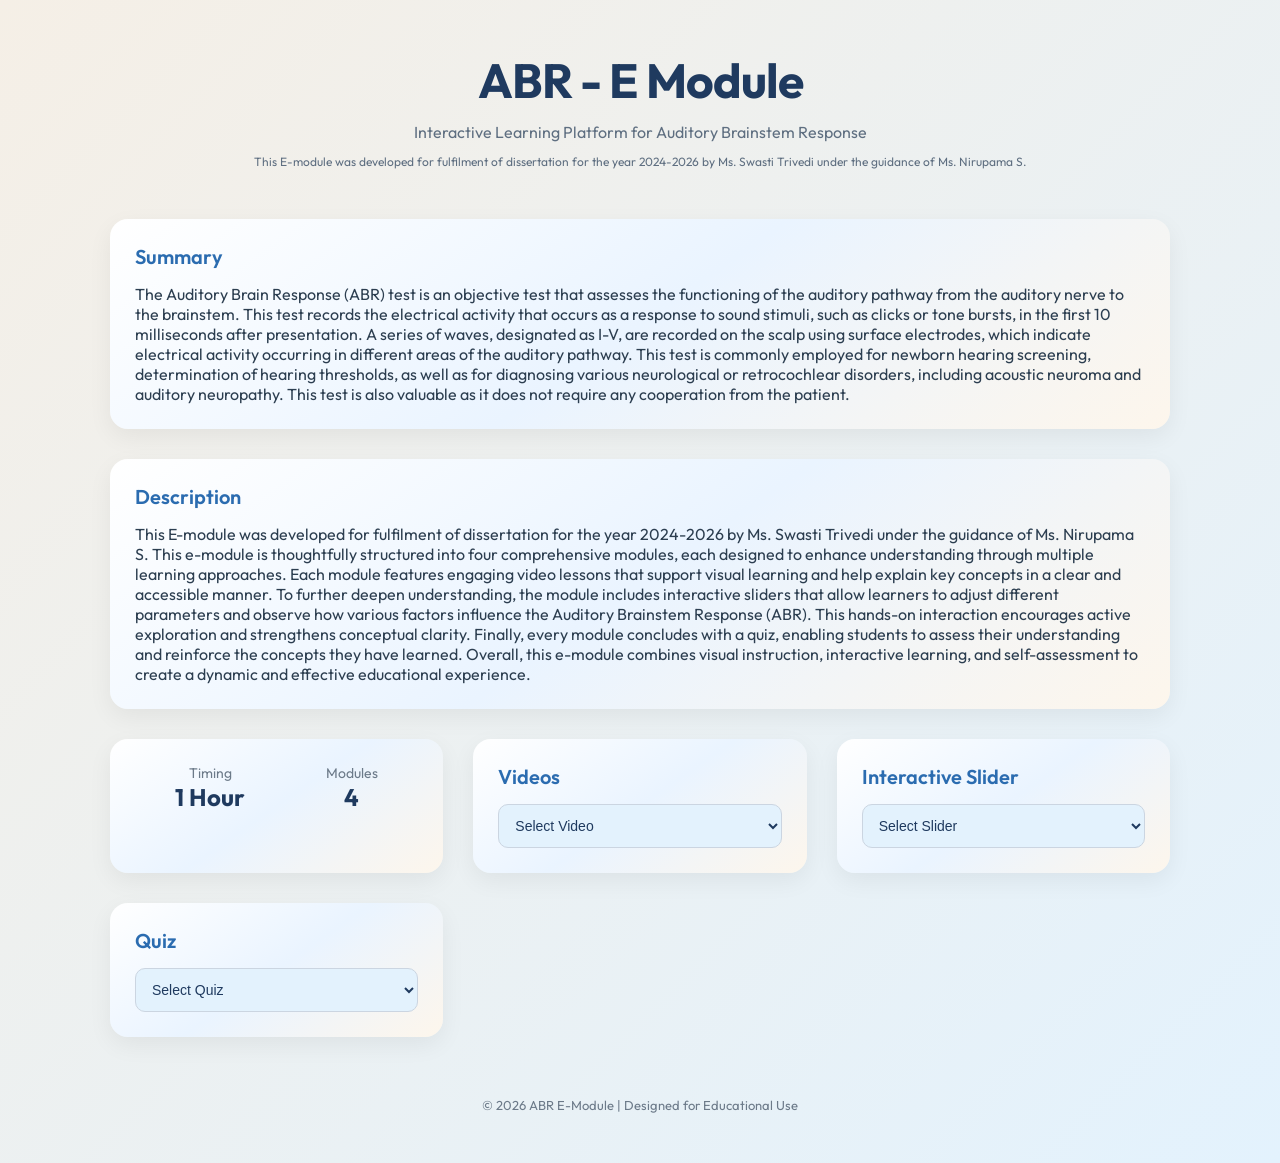
<file: index.html>
<!doctype html>
<html lang="en">
  <head>
    <meta charset="UTF-8" />
    <title>ABR - E Module</title>
    <meta name="viewport" content="width=device-width, initial-scale=1.0" />
    <link rel="stylesheet" href="./index.css" />
  </head>
  <body>
    <div class="wrapper">
      <header class="hero">
        <h1>ABR - E Module</h1>
        <p class="subtitle">
          Interactive Learning Platform for Auditory Brainstem Response
        </p>
        <p class="acknoledgment" style="font-size:12px;">
          This E-module was developed for fulfilment of dissertation for the year  2024-2026 by Ms. Swasti Trivedi under the guidance of Ms. Nirupama S.
        </p>
      </header>
      <section class="content-grid">
        <div class="card full-width">
          <h2>Summary</h2>
          <p>
            The Auditory Brain Response (ABR) test is an objective test that
            assesses the functioning of the auditory pathway from the auditory
            nerve to the brainstem. This test records the electrical activity
            that occurs as a response to sound stimuli, such as clicks or tone
            bursts, in the first 10 milliseconds after presentation. A series of
            waves, designated as I-V, are recorded on the scalp using surface
            electrodes, which indicate electrical activity occurring in
            different areas of the auditory pathway. This test is commonly
            employed for newborn hearing screening, determination of hearing
            thresholds, as well as for diagnosing various neurological or
            retrocochlear disorders, including acoustic neuroma and auditory
            neuropathy. This test is also valuable as it does not require any
            cooperation from the patient.
          </p>
        </div>

        <div class="card full-width">
          <h2>Description</h2>
          <p>
            This E-module was developed for fulfilment of dissertation for the 
            year  2024-2026 by Ms. Swasti Trivedi under the guidance of Ms. Nirupama S.
            This e-module is thoughtfully structured into four comprehensive
            modules, each designed to enhance understanding through multiple
            learning approaches. Each module features engaging video lessons
            that support visual learning and help explain key concepts in a
            clear and accessible manner. To further deepen understanding, the
            module includes interactive sliders that allow learners to adjust
            different parameters and observe how various factors influence the
            Auditory Brainstem Response (ABR). This hands-on interaction
            encourages active exploration and strengthens conceptual clarity.
            Finally, every module concludes with a quiz, enabling students to
            assess their understanding and reinforce the concepts they have
            learned. Overall, this e-module combines visual instruction,
            interactive learning, and self-assessment to create a dynamic and
            effective educational experience. 
          </p>
        </div>

        <div class="card info-box">
          <div class="info-item">
            <span class="info-title">Timing</span>
            <span class="info-value">1 Hour</span>
          </div>
          <div class="info-item">
            <span class="info-title">Modules</span>
            <span class="info-value">4</span>
          </div>
        </div>

        <div class="card">
          <h2>Videos</h2>
          <select onchange="navigate(this)">
            <option value="" disabled selected>Select Video</option>
            <option value="https://youtu.be/kC1UdujypwA">Video 1</option>
            <option value="https://youtu.be/OAjWIKb3iAA">Video 2</option>
            <option value="https://youtu.be/CA9eUznRiw0">Video 3</option>
            <option value="https://youtu.be/gljOh7OkrJ0">Video 4</option>
          </select>
        </div>

        <div class="card half-width">
          <h2>Interactive Slider</h2>
          <select onchange="navigate(this)">
            <option value="" disabled selected>Select Slider</option>
            <option value="Intensity.html">
              Slider 1 - Effect of Intensity
            </option>
            <option value="Rate.html">Slider 2 - Effect of Rate</option>
            <option value="Artifact library.html">
              Slider 3 - Artifact Library
            </option>
          </select>
        </div>

        <div class="card half-width">
          <h2>Quiz</h2>
          <select onchange="navigate(this)">
            <option value="" disabled selected>Select Quiz</option>
            <option value="Quiz-1.html">Quiz 1</option>
            <option value="Quiz-2.html">Quiz 2</option>
            <option value="Quiz-3.html">Quiz 3</option>
            <option value="Quiz-4.html">Quiz 4</option>
          </select>
        </div>
      </section>

      <footer>© 2026 ABR E-Module | Designed for Educational Use</footer>
    </div>

    <script>
      function navigate(selectElement) {
        const value = selectElement.value;
        if (value !== "") {
          window.location.href = value;
          selectElement.selectedIndex = 0; // reset to placeholder
        }
      }
    </script>
  </body>
</html>
</file>
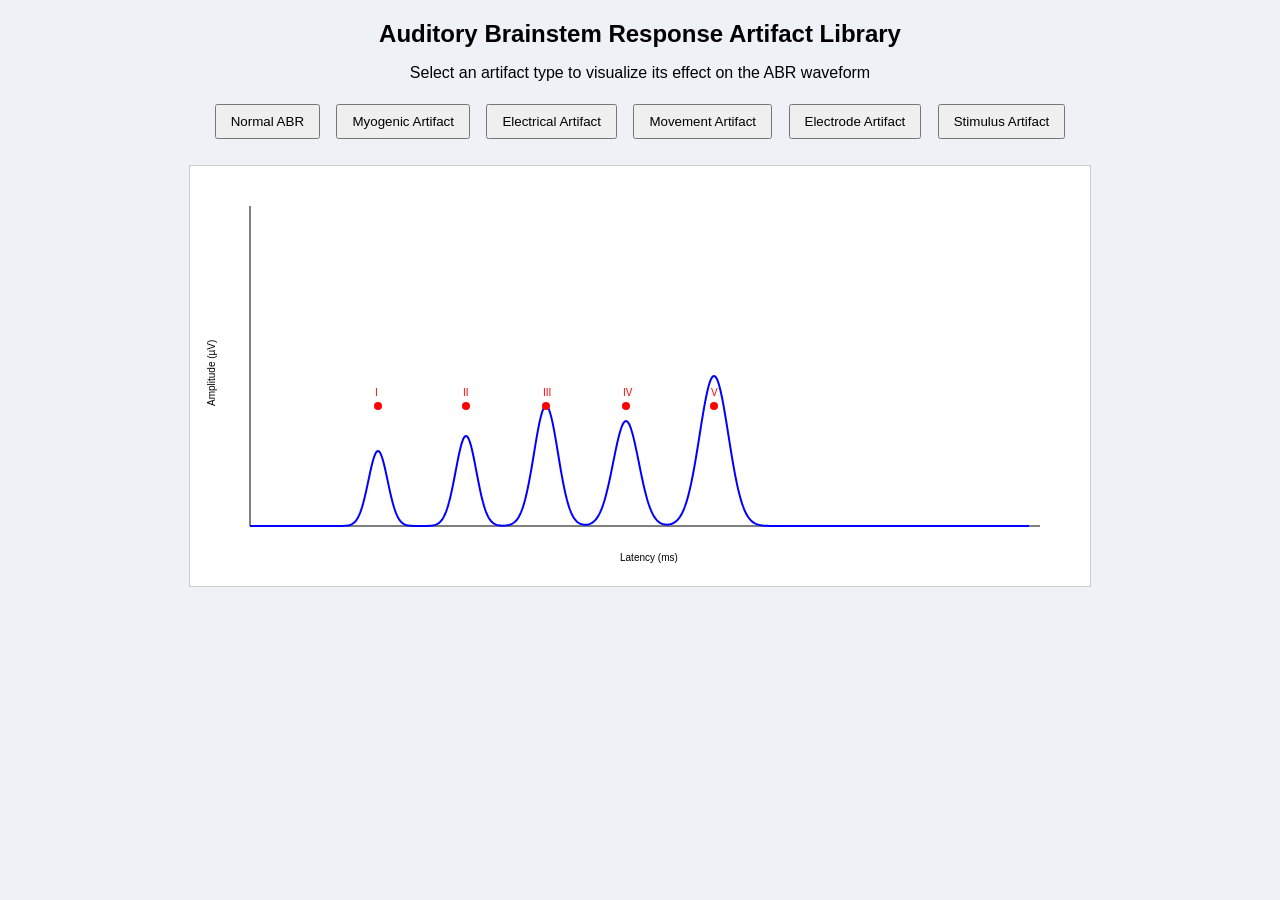
<file: Artifact library.html>
<!DOCTYPE html>
<html>
<head>
<meta charset="UTF-8">
<title>ABR Artifact Library</title>

<style>
body{
font-family:Arial;
text-align:center;
background:#eef2f7;
}

canvas{
background:white;
border:1px solid #ccc;
margin-top:20px;
}

button{
margin:6px;
padding:8px 14px;
cursor:pointer;
}

h2{
margin-bottom:5px;
}
</style>
</head>

<body>

<h2>Auditory Brainstem Response Artifact Library</h2>
<p>Select an artifact type to visualize its effect on the ABR waveform</p>

<div>
<button onclick="draw('normal')">Normal ABR</button>
<button onclick="draw('myogenic')">Myogenic Artifact</button>
<button onclick="draw('electrical')">Electrical Artifact</button>
<button onclick="draw('movement')">Movement Artifact</button>
<button onclick="draw('electrode')">Electrode Artifact</button>
<button onclick="draw('stimulus')">Stimulus Artifact</button>
</div>

<canvas id="c" width="900" height="420"></canvas>

<script>

const canvas = document.getElementById("c");
const ctx = canvas.getContext("2d");

function axes(){

ctx.clearRect(0,0,canvas.width,canvas.height);

ctx.beginPath();
ctx.moveTo(60,360);
ctx.lineTo(850,360);
ctx.stroke();

ctx.beginPath();
ctx.moveTo(60,360);
ctx.lineTo(60,40);
ctx.stroke();

ctx.fillText("Latency (ms)",430,395);

ctx.save();
ctx.rotate(-Math.PI/2);
ctx.fillText("Amplitude (µV)",-240,25);
ctx.restore();

}

function gaussian(x,mu,a,w){
return a*Math.exp(-((x-mu)**2)/(2*w*w));
}

function baseABR(x){

let t=x/80;

return (
gaussian(t,1.6,0.5,0.12)+
gaussian(t,2.7,0.6,0.13)+
gaussian(t,3.7,0.8,0.15)+
gaussian(t,4.7,0.7,0.16)+
gaussian(t,5.8,1.0,0.18)
)

}

function draw(type){

axes();

ctx.beginPath();
ctx.lineWidth=2;

for(let x=0;x<780;x++){

let y = baseABR(x);

if(type==="myogenic"){
y += (Math.random()-0.5)*0.9;
}

if(type==="electrical"){
y += Math.sin(x/3)*0.5;
}

if(type==="movement"){
if(x>300 && x<420) y += (Math.random())*2;
}

if(type==="electrode"){
y += (Math.random()-0.5)*0.25;
}

if(type==="stimulus"){
if(x<30) y += 2;
}

let px = 60 + x;
let py = 360 - y*150;

if(x===0) ctx.moveTo(px,py);
else ctx.lineTo(px,py);

}

ctx.strokeStyle="blue";
ctx.stroke();

markPeaks();

}

function markPeaks(){

const peaks = [
{lat:1.6,label:"I"},
{lat:2.7,label:"II"},
{lat:3.7,label:"III"},
{lat:4.7,label:"IV"},
{lat:5.8,label:"V"}
];

peaks.forEach(p=>{

let x = 60 + p.lat*80;
let y = 360 - 0.8*150;

ctx.fillStyle="red";
ctx.beginPath();
ctx.arc(x,y,4,0,Math.PI*2);
ctx.fill();

ctx.fillText(p.label,x-3,y-10);

});

}

draw("normal");

</script>
</body>
</html>
</file>
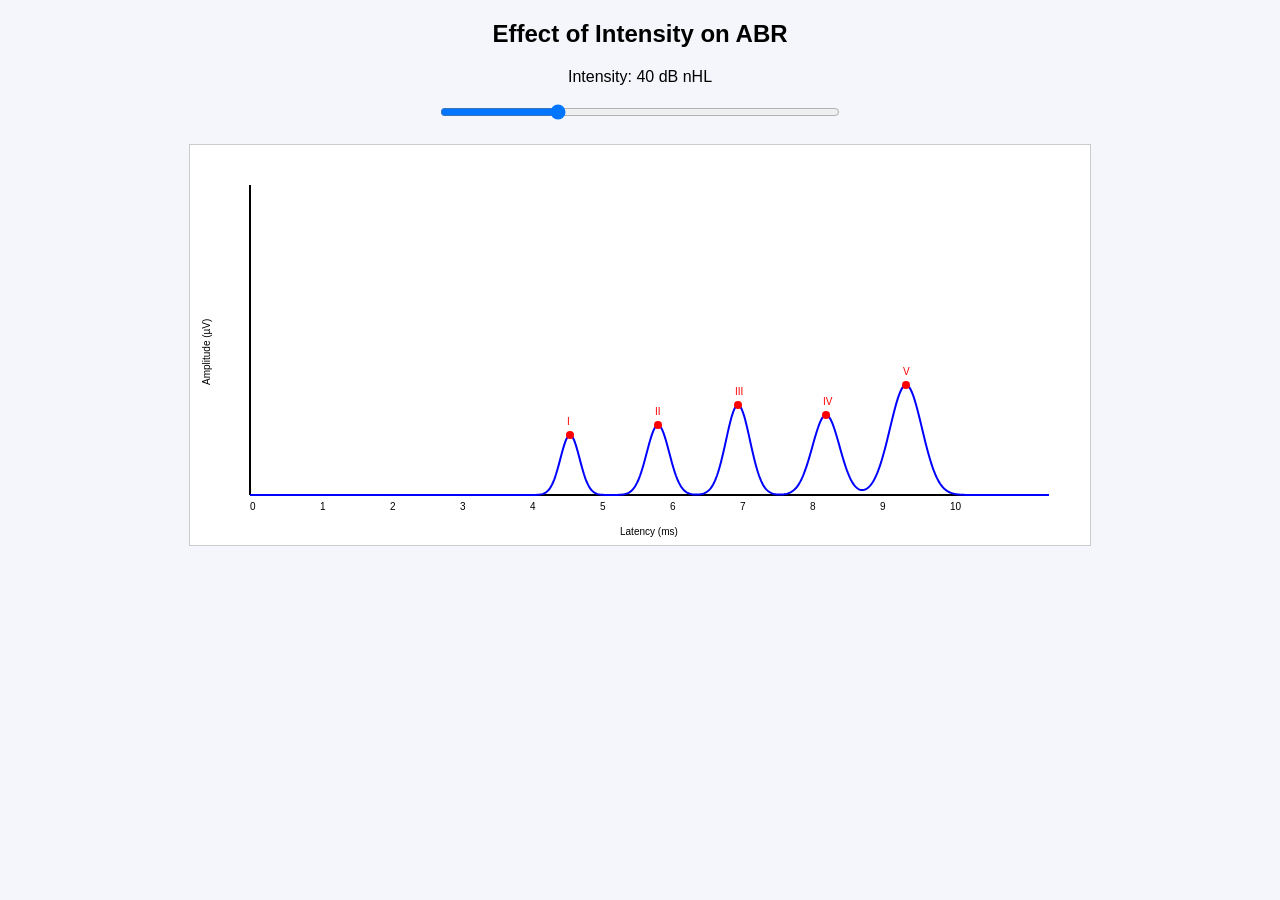
<file: Intensity.html>
<!DOCTYPE html>
<html>
<head>
<meta charset="UTF-8">
<title>ABR Intensity Effect</title>
<style>
body{
font-family: Arial;
text-align:center;
background:#f4f6fb;
}
canvas{
background:white;
border:1px solid #ccc;
margin-top:20px;
}
.slider{
width:400px;
}
</style>
</head>
<body>

<h2>Effect of Intensity on ABR</h2>
<p>Intensity: <span id="val">40</span> dB nHL</p>
<input type="range" min="20" max="90" value="40" class="slider" id="intensity">

<br>
<canvas id="abrCanvas" width="900" height="400"></canvas>

<script>

const canvas = document.getElementById("abrCanvas");
const ctx = canvas.getContext("2d");

const slider = document.getElementById("intensity");
const val = document.getElementById("val");

slider.oninput = function(){
val.innerText = this.value;
drawABR(this.value);
}

function drawAxes(){
ctx.strokeStyle="black";
ctx.lineWidth=2;

ctx.beginPath();
ctx.moveTo(60,350);
ctx.lineTo(850,350);
ctx.stroke();

ctx.beginPath();
ctx.moveTo(60,350);
ctx.lineTo(60,40);
ctx.stroke();

ctx.fillText("Latency (ms)",430,390);
ctx.save();
ctx.rotate(-Math.PI/2);
ctx.fillText("Amplitude (µV)",-240,20);
ctx.restore();

for(let i=0;i<=10;i++){
let x = 60 + i*70;
ctx.fillText(i,x,365);
}
}

function gaussian(x,mu,amp,width){
return amp*Math.exp(-(Math.pow((x-mu),2))/(2*width*width));
}

function drawABR(intensity){

ctx.clearRect(0,0,canvas.width,canvas.height);
drawAxes();

let latencyShift = (100-intensity)/25;
let ampScale = intensity/80;

ctx.beginPath();
ctx.strokeStyle="blue";
ctx.lineWidth=2;

for(let x=0;x<800;x++){

let t = x/80;

let y =
gaussian(t,1.6+latencyShift,0.6*ampScale,0.12)+
gaussian(t,2.7+latencyShift,0.7*ampScale,0.14)+
gaussian(t,3.7+latencyShift,0.9*ampScale,0.15)+
gaussian(t,4.8+latencyShift,0.8*ampScale,0.17)+
gaussian(t,5.8+latencyShift,1.1*ampScale,0.2);

let plotX = 60 + x;
let plotY = 350 - y*200;

if(x===0) ctx.moveTo(plotX,plotY);
else ctx.lineTo(plotX,plotY);
}

ctx.stroke();

markPeak(1.6+latencyShift,"I",ampScale*0.6);
markPeak(2.7+latencyShift,"II",ampScale*0.7);
markPeak(3.7+latencyShift,"III",ampScale*0.9);
markPeak(4.8+latencyShift,"IV",ampScale*0.8);
markPeak(5.8+latencyShift,"V",ampScale*1.1);

}

function markPeak(lat,label,amp){

let x = 60 + lat*80;
let y = 350 - amp*200;

ctx.fillStyle="red";
ctx.beginPath();
ctx.arc(x,y,4,0,Math.PI*2);
ctx.fill();

ctx.fillText(label,x-3,y-10);
}

drawABR(40);

</script>

</body>
</html>
</file>
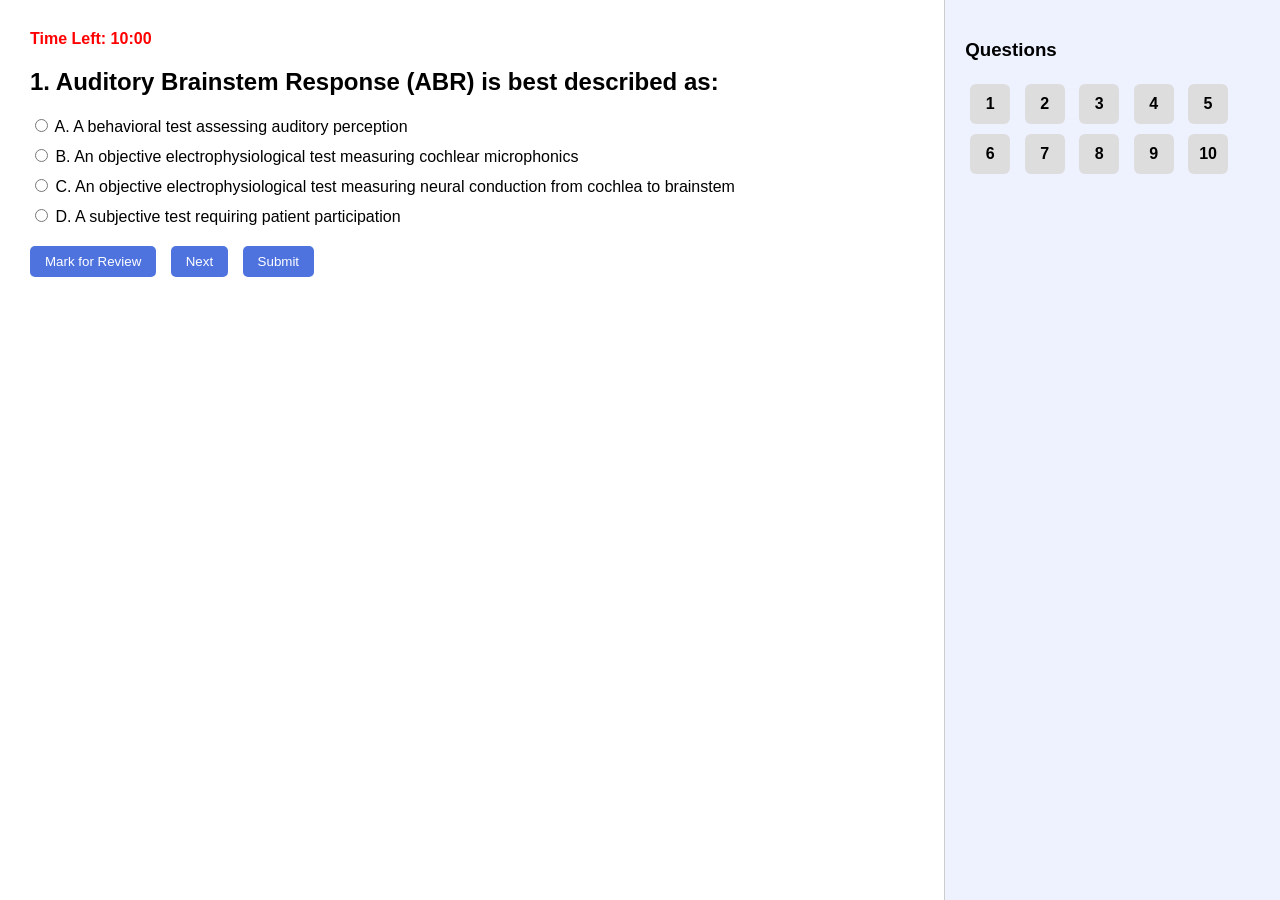
<file: Quiz-1.html>
<!doctype html>
<html>
  <head>
    <title>ABR Quiz</title>

    <style>
      body {
        margin: 0;
        font-family: Arial, sans-serif;
        background: #f4f6fb;
      }

      /* MAIN LAYOUT */
      .quiz-wrapper {
        display: flex;
        height: 100vh;
      }

      /* LEFT SIDE */
      .quiz-main {
        width: 75%;
        padding: 30px;
        background: white;
      }

      .quiz-side {
        width: 25%;
        background: #eef2ff;
        padding: 20px;
        border-left: 1px solid #ccc;
      }

      .question-number {
        display: inline-block;
        width: 40px;
        height: 40px;
        line-height: 40px;
        text-align: center;
        margin: 5px;
        border-radius: 6px;
        background: #ddd;
        cursor: pointer;
        font-weight: bold;
      }

      .question-number.attempted {
        background: #28a745;
        color: white;
      }

      .question-number.review {
        background: #ffc107;
      }

      .option {
        margin: 10px 0;
      }

      .controls {
        margin-top: 20px;
      }

      button {
        padding: 8px 15px;
        margin-right: 10px;
        border: none;
        background: #4e73df;
        color: white;
        border-radius: 5px;
        cursor: pointer;
      }

      button:hover {
        background: #2e59d9;
      }

      #timer {
        font-weight: bold;
        color: red;
        margin-bottom: 15px;
      }

      .review-answer {
        margin-top: 10px;
        padding: 10px;
        border-radius: 5px;
      }
      .correct {
        background: #d4edda;
      }
      .wrong {
        background: #f8d7da;
      }
    </style>
  </head>

  <body>
    <div class="quiz-wrapper">
      <div class="quiz-main">
        <div id="timer"></div>
        <h2 id="question"></h2>
        <div id="options"></div>

        <div class="controls">
          <button id="prevBtn" onclick="prevQuestion()">Prev</button>
          <button onclick="markForReview()">Mark for Review</button>
          <button id="nextBtn" onclick="nextQuestion()">Next</button>
          <button onclick="submitQuiz()">Submit</button>
        </div>
      </div>

      <div class="quiz-side">
        <h3>Questions</h3>
        <div id="questionList"></div>
      </div>
    </div>

    <script>
      const quiz = [
        {
          question:
            "1. Auditory Brainstem Response (ABR) is best described as:",
          options: [
            "A. A behavioral test assessing auditory perception",
            "B. An objective electrophysiological test measuring cochlear microphonics",
            "C. An objective electrophysiological test measuring neural conduction from cochlea to brainstem",
            "D. A subjective test requiring patient participation",
          ],
          answer: 2,
        },
        {
          question: "2. One major advantage of ABR is that it:",
          options: [
            "A. Requires active subject response",
            "B. Measures cortical auditory processing",
            "C. Can be used in newborns without behavioral response",
            "D. Is limited to adult populations",
          ],
          answer: 2,
        },
        {
          question:
            "3. Which ABR wave is generated by the distal portion of the auditory nerve?",
          options: ["A. Wave II", "B. Wave III", "C. Wave I", "D. Wave V"],
          answer: 2,
        },
        {
          question:
            "4. According to Linda Hood (1998), the normal adult latency of Wave I at 80–90 dB nHL is:",
          options: [
            "A. 1.0 ± 0.1 ms",
            "B. 1.5 ± 0.2 ms",
            "C. 2.5 ± 0.2 ms",
            "D. 3.5 ± 0.3 ms",
          ],
          answer: 1,
        },
        {
          question:
            "5. Wave III of the ABR primarily originates from which structure?",
          options: [
            "A. Inferior colliculus",
            "B. Superior olivary complex",
            "C. Cochlear nucleus",
            "D. Lateral lemniscus",
          ],
          answer: 2,
        },
        {
          question:
            "6. Which ABR wave has the most robust clinical reliability and is commonly used for threshold estimation?",
          options: ["A. Wave I", "B. Wave II", "C. Wave III", "D. Wave V"],
          answer: 3,
        },
        {
          question:
            "7. The normal inter-peak latency between Waves I and III (Linda Hood, 1998) is approximately:",
          options: [
            "A. 1.0 ± 0.2 ms",
            "B. 2.0 ± 0.2 ms",
            "C. 3.0 ± 0.3 ms",
            "D. 4.0 ± 0.3 ms",
          ],
          answer: 1,
        },
        {
          question:
            "8. Prolongation of the I–III inter-peak latency suggests pathology involving the:",
          options: [
            "A. Inferior colliculus",
            "B. Entire auditory brainstem",
            "C. Auditory nerve and cerebellopontine angle",
            "D. Auditory cortex",
          ],
          answer: 2,
        },
        {
          question:
            "9. Which inter-peak latency is considered the most sensitive indicator of retrocochlear pathology, including vestibular schwannoma?",
          options: ["A. I – II", "B. II – III", "C. III – V", "D. I – V"],
          answer: 3,
        },
        {
          question:
            "10. According to Linda Hood (1998), the generator of Wave V is the:",
          options: [
            "A. Cochlear nucleus",
            "B. Superior olivary complex",
            "C. Inferior colliculus",
            "D. Medial geniculate body",
          ],
          answer: 2,
        },
      ];

      let currentQuestion = 0;
      let userAnswers = new Array(quiz.length).fill(null);
      let reviewMarked = new Array(quiz.length).fill(false);
      let timeLeft = 600; // 10 minutes
      let timer;

      /* TIMER */
      function startTimer() {
        timer = setInterval(() => {
          let minutes = Math.floor(timeLeft / 60);
          let seconds = timeLeft % 60;
          document.getElementById("timer").innerText =
            "Time Left: " + minutes + ":" + (seconds < 10 ? "0" : "") + seconds;

          timeLeft--;

          if (timeLeft < 0) {
            clearInterval(timer);
            submitQuiz(true); // auto submit
          }
        }, 1000);
      }

      /* LOAD QUESTION */
      function loadQuestion(index) {
        currentQuestion = index;

        document.getElementById("question").innerText = quiz[index].question;

        const optionsDiv = document.getElementById("options");
        optionsDiv.innerHTML = "";

        quiz[index].options.forEach((option, i) => {
          optionsDiv.innerHTML += `
      <div class="option">
        <input type="radio" name="option" value="${i}"
        ${userAnswers[index] === i ? "checked" : ""}>
        ${option}
      </div>
    `;
        });

        // ✅ Hide / Show Prev & Next Buttons
        const prevBtn = document.getElementById("prevBtn");
        const nextBtn = document.getElementById("nextBtn");

        if (currentQuestion === 0) {
          prevBtn.style.display = "none";
        } else {
          prevBtn.style.display = "inline-block";
        }

        if (currentQuestion === quiz.length - 1) {
          nextBtn.style.display = "none";
        } else {
          nextBtn.style.display = "inline-block";
        }

        updateQuestionStatus();
      }

      /* SAVE ANSWER */
      function saveAnswer() {
        const selected = document.querySelector('input[name="option"]:checked');
        if (selected) {
          userAnswers[currentQuestion] = parseInt(selected.value);
        }
      }

      /* NAVIGATION */
      function nextQuestion() {
        saveAnswer();
        if (currentQuestion < quiz.length - 1)
          loadQuestion(currentQuestion + 1);
      }

      function prevQuestion() {
        saveAnswer();
        if (currentQuestion > 0) loadQuestion(currentQuestion - 1);
      }

      function markForReview() {
        reviewMarked[currentQuestion] = true;
        updateQuestionStatus();
      }

      /* QUESTION PANEL */
      function createQuestionPanel() {
        const panel = document.getElementById("questionList");
        panel.innerHTML = "";

        for (let i = 0; i < quiz.length; i++) {
          panel.innerHTML += `
      <div class="question-number" onclick="jumpTo(${i})" id="q${i}">
        ${i + 1}
      </div>
    `;
        }
      }

      function jumpTo(index) {
        saveAnswer();
        loadQuestion(index);
      }

      function updateQuestionStatus() {
        for (let i = 0; i < quiz.length; i++) {
          let btn = document.getElementById("q" + i);
          btn.classList.remove("attempted", "review");

          if (userAnswers[i] !== null) {
            btn.classList.add("attempted");
          }

          if (reviewMarked[i]) {
            btn.classList.remove("attempted");
            btn.classList.add("review");
          }
        }
      }

      /* SUBMIT */
      function submitQuiz(auto = false) {
        saveAnswer();

        // ✅ Show warning only if manually submitting and time remains
        if (!auto && timeLeft > 0) {
          const confirmSubmit = confirm(
            "Time is still remaining. Do you want to submit the quiz?",
          );
          if (!confirmSubmit) return;
        }

        clearInterval(timer);

        let score = 0;
        let resultHTML = "<h2>Quiz Completed</h2>";

        for (let i = 0; i < quiz.length; i++) {
          let correctAnswer = quiz[i].answer;
          let userAnswer = userAnswers[i];

          if (userAnswer === correctAnswer) score++;

          resultHTML += `
      <div class="review-answer ${
        userAnswer === correctAnswer ? "correct" : "wrong"
      }">
        <strong>Q${i + 1}:</strong> ${quiz[i].question}<br>
        <strong>Your Answer:</strong> ${
          userAnswer !== null ? quiz[i].options[userAnswer] : "Not Attempted"
        }<br>
        <strong>Correct Answer:</strong> ${quiz[i].options[correctAnswer]}
      </div>
      <hr>
    `;
        }

        resultHTML =
          `<h2>Your Score: ${score} / ${quiz.length}</h2>` +
          resultHTML +
          `
    <br>
    <button onclick="goHome()" style="
        padding:10px 20px;
        background:#4e73df;
        color:white;
        border:none;
        border-radius:6px;
        cursor:pointer;">
        Go Back to Home
    </button>
  `;

        document.body.innerHTML = resultHTML;
      }

      function goHome() {
        window.location.href = "index.html"; // change if your home file name is different
      }

      /* INIT */
      createQuestionPanel();
      loadQuestion(0);
      startTimer();
    </script>
  </body>
</html>
</file>
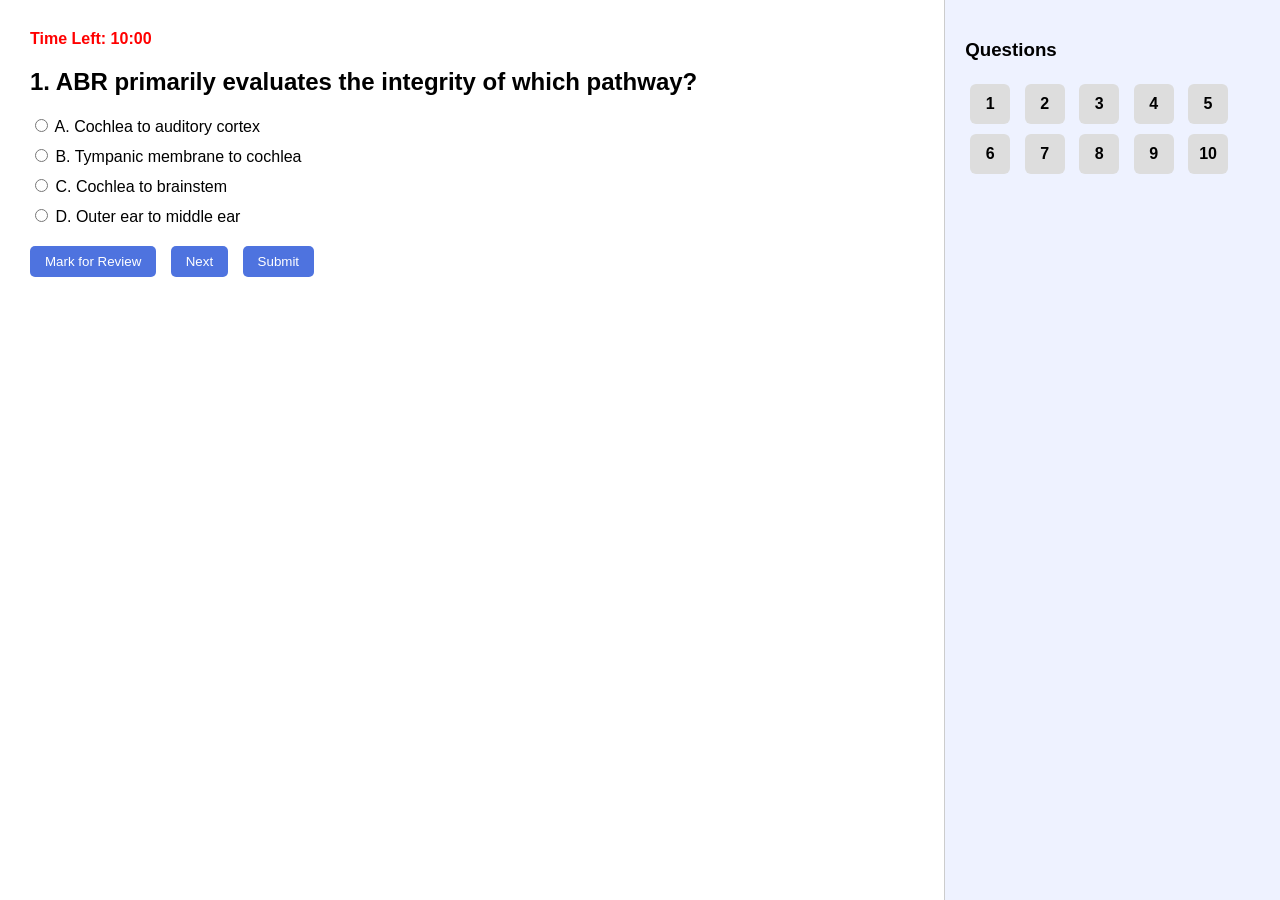
<file: Quiz-2.html>
<!doctype html>
<html>
  <head>
    <title>ABR Quiz</title>

    <style>
      body {
        margin: 0;
        font-family: Arial, sans-serif;
        background: #f4f6fb;
      }

      /* MAIN LAYOUT */
      .quiz-wrapper {
        display: flex;
        height: 100vh;
      }

      /* LEFT SIDE */
      .quiz-main {
        width: 75%;
        padding: 30px;
        background: white;
      }

      .quiz-side {
        width: 25%;
        background: #eef2ff;
        padding: 20px;
        border-left: 1px solid #ccc;
      }

      .question-number {
        display: inline-block;
        width: 40px;
        height: 40px;
        line-height: 40px;
        text-align: center;
        margin: 5px;
        border-radius: 6px;
        background: #ddd;
        cursor: pointer;
        font-weight: bold;
      }

      .question-number.attempted {
        background: #28a745;
        color: white;
      }

      .question-number.review {
        background: #ffc107;
      }

      .option {
        margin: 10px 0;
      }

      .controls {
        margin-top: 20px;
      }

      button {
        padding: 8px 15px;
        margin-right: 10px;
        border: none;
        background: #4e73df;
        color: white;
        border-radius: 5px;
        cursor: pointer;
      }

      button:hover {
        background: #2e59d9;
      }

      #timer {
        font-weight: bold;
        color: red;
        margin-bottom: 15px;
      }

      .review-answer {
        margin-top: 10px;
        padding: 10px;
        border-radius: 5px;
      }
      .correct {
        background: #d4edda;
      }
      .wrong {
        background: #f8d7da;
      }
    </style>
  </head>

  <body>
    <div class="quiz-wrapper">
      <div class="quiz-main">
        <div id="timer"></div>
        <h2 id="question"></h2>
        <div id="options"></div>

        <div class="controls">
          <button id="prevBtn" onclick="prevQuestion()">Prev</button>
          <button onclick="markForReview()">Mark for Review</button>
          <button id="nextBtn" onclick="nextQuestion()">Next</button>
          <button onclick="submitQuiz()">Submit</button>
        </div>
      </div>

      <div class="quiz-side">
        <h3>Questions</h3>
        <div id="questionList"></div>
      </div>
    </div>

    <script>
      const quiz = [
        {
          question:
            "1. ABR primarily evaluates the integrity of which pathway?",
          options: [
            "A. Cochlea to auditory cortex",
            "B. Tympanic membrane to cochlea",
            "C. Cochlea to brainstem",
            "D. Outer ear to middle ear",
          ],
          answer: 2,
        },
        {
          question:
            "2. Which ABR waves are considered most clinically reliable?",
          options: [
            "A. Waves II, IV, VI",
            "B. Waves I, II, III",
            "C. Waves I, III, and V",
            "D. Waves IV, V, VII",
          ],
          answer: 2,
        },
        {
          question:
            "3. The most robust wave used for threshold estimation in ABR is:",
          options: ["A. Wave I", "B. Wave III", "C. Wave IV", "D. Wave V"],
          answer: 3,
        },
        {
          question:
            "4. For infants undergoing ABR testing, the ideal test condition is:",
          options: [
            "A. Awake and alert",
            "B. Under anesthesia always",
            "C. Light sedation",
            "D. Natural sleep",
          ],
          answer: 3,
        },
        {
          question:
            "5. According to standard electrode montage described by Linda J. Hood, the non-inverting electrode is typically placed at:",
          options: [
            "A. Mastoid (M1/M2)",
            "B. Earlobe",
            "C. High forehead (Fz) or vertex (Cz)",
            "D. Contralateral mastoid",
          ],
          answer: 2,
        },
        {
          question:
            "6. Acceptable electrode impedance for ABR recording should be:",
          options: [
            "A. Below 10 kΩ",
            "B. Below 20 kΩ",
            "C. Below 5 kΩ",
            "D. Below 15 kΩ",
          ],
          answer: 2,
        },
        {
          question:
            "7. Which stimulus is primarily used for neural integrity testing?",
          options: [
            "A. Tone burst",
            "B. Chirp stimulus",
            "C. Narrow band noise",
            "D. Click stimulus",
          ],
          answer: 3,
        },
        {
          question: "8. Typical filter settings used during ABR recording are:",
          options: [
            "A. 10–100 Hz",
            "B. 50–500 Hz",
            "C. 100–3000 Hz",
            "D. 300–6000 Hz",
          ],
          answer: 2,
        },
        {
          question:
            "9. During threshold-seeking ABR, intensity is reduced in steps of:",
          options: [
            "A. 20 dB",
            "B. 10 dB steps, then 5 dB near threshold",
            "C. 15 dB steps",
            "D. 5 dB steps",
          ],
          answer: 0,
        },
        {
          question:
            "10. In neurodiagnostic ABR, a significant interaural Wave V delay may indicate:",
          options: [
            "A. Middle ear pathology",
            "B. Conductive hearing loss",
            "C. Retrocochlear pathology",
            "D. Cochlear microphonics",
          ],
          answer: 2,
        },
      ];

      let currentQuestion = 0;
      let userAnswers = new Array(quiz.length).fill(null);
      let reviewMarked = new Array(quiz.length).fill(false);
      let timeLeft = 600; // 10 minutes
      let timer;

      /* TIMER */
      function startTimer() {
        timer = setInterval(() => {
          let minutes = Math.floor(timeLeft / 60);
          let seconds = timeLeft % 60;
          document.getElementById("timer").innerText =
            "Time Left: " + minutes + ":" + (seconds < 10 ? "0" : "") + seconds;

          timeLeft--;

          if (timeLeft < 0) {
            clearInterval(timer);
            submitQuiz(true); // auto submit
          }
        }, 1000);
      }

      /* LOAD QUESTION */
      function loadQuestion(index) {
        currentQuestion = index;

        document.getElementById("question").innerText = quiz[index].question;

        const optionsDiv = document.getElementById("options");
        optionsDiv.innerHTML = "";

        quiz[index].options.forEach((option, i) => {
          optionsDiv.innerHTML += `
      <div class="option">
        <input type="radio" name="option" value="${i}"
        ${userAnswers[index] === i ? "checked" : ""}>
        ${option}
      </div>
    `;
        });

        // ✅ Hide / Show Prev & Next Buttons
        const prevBtn = document.getElementById("prevBtn");
        const nextBtn = document.getElementById("nextBtn");

        if (currentQuestion === 0) {
          prevBtn.style.display = "none";
        } else {
          prevBtn.style.display = "inline-block";
        }

        if (currentQuestion === quiz.length - 1) {
          nextBtn.style.display = "none";
        } else {
          nextBtn.style.display = "inline-block";
        }

        updateQuestionStatus();
      }

      /* SAVE ANSWER */
      function saveAnswer() {
        const selected = document.querySelector('input[name="option"]:checked');
        if (selected) {
          userAnswers[currentQuestion] = parseInt(selected.value);
        }
      }

      /* NAVIGATION */
      function nextQuestion() {
        saveAnswer();
        if (currentQuestion < quiz.length - 1)
          loadQuestion(currentQuestion + 1);
      }

      function prevQuestion() {
        saveAnswer();
        if (currentQuestion > 0) loadQuestion(currentQuestion - 1);
      }

      function markForReview() {
        reviewMarked[currentQuestion] = true;
        updateQuestionStatus();
      }

      /* QUESTION PANEL */
      function createQuestionPanel() {
        const panel = document.getElementById("questionList");
        panel.innerHTML = "";

        for (let i = 0; i < quiz.length; i++) {
          panel.innerHTML += `
      <div class="question-number" onclick="jumpTo(${i})" id="q${i}">
        ${i + 1}
      </div>
    `;
        }
      }

      function jumpTo(index) {
        saveAnswer();
        loadQuestion(index);
      }

      function updateQuestionStatus() {
        for (let i = 0; i < quiz.length; i++) {
          let btn = document.getElementById("q" + i);
          btn.classList.remove("attempted", "review");

          if (userAnswers[i] !== null) {
            btn.classList.add("attempted");
          }

          if (reviewMarked[i]) {
            btn.classList.remove("attempted");
            btn.classList.add("review");
          }
        }
      }

      /* SUBMIT */
      function submitQuiz(auto = false) {
        saveAnswer();

        // ✅ Show warning only if manually submitting and time remains
        if (!auto && timeLeft > 0) {
          const confirmSubmit = confirm(
            "Time is still remaining. Do you want to submit the quiz?",
          );
          if (!confirmSubmit) return;
        }

        clearInterval(timer);

        let score = 0;
        let resultHTML = "<h2>Quiz Completed</h2>";

        for (let i = 0; i < quiz.length; i++) {
          let correctAnswer = quiz[i].answer;
          let userAnswer = userAnswers[i];

          if (userAnswer === correctAnswer) score++;

          resultHTML += `
      <div class="review-answer ${
        userAnswer === correctAnswer ? "correct" : "wrong"
      }">
        <strong>Q${i + 1}:</strong> ${quiz[i].question}<br>
        <strong>Your Answer:</strong> ${
          userAnswer !== null ? quiz[i].options[userAnswer] : "Not Attempted"
        }<br>
        <strong>Correct Answer:</strong> ${quiz[i].options[correctAnswer]}
      </div>
      <hr>
    `;
        }

        resultHTML =
          `<h2>Your Score: ${score} / ${quiz.length}</h2>` +
          resultHTML +
          `
    <br>
    <button onclick="goHome()" style="
        padding:10px 20px;
        background:#4e73df;
        color:white;
        border:none;
        border-radius:6px;
        cursor:pointer;">
        Go Back to Home
    </button>
  `;

        document.body.innerHTML = resultHTML;
      }

      function goHome() {
        window.location.href = "index.html"; // change if your home file name is different
      }

      /* INIT */
      createQuestionPanel();
      loadQuestion(0);
      startTimer();
    </script>
  </body>
</html>
</file>
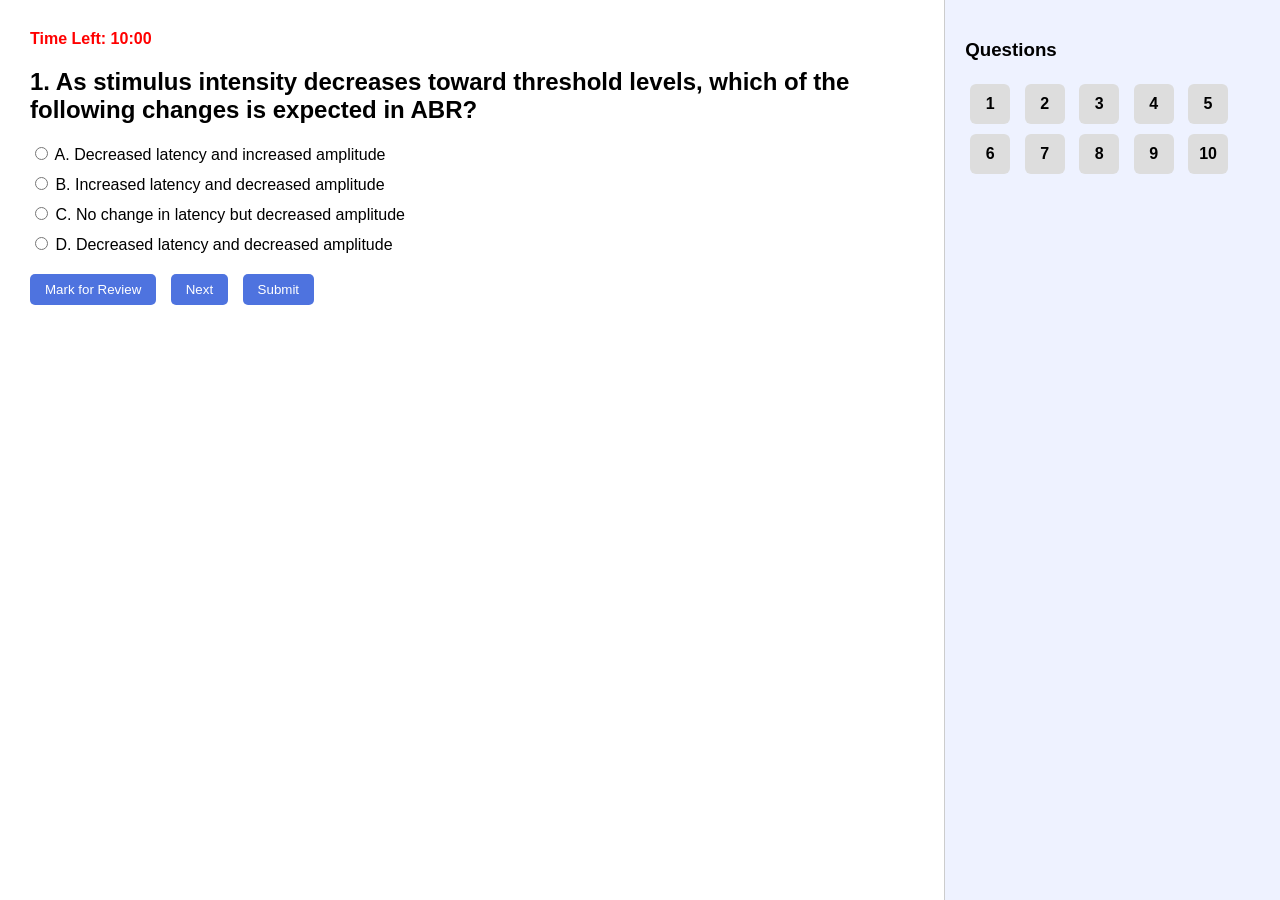
<file: Quiz-3.html>
<!doctype html>
<html>
  <head>
    <title>ABR Quiz</title>

    <style>
      body {
        margin: 0;
        font-family: Arial, sans-serif;
        background: #f4f6fb;
      }

      /* MAIN LAYOUT */
      .quiz-wrapper {
        display: flex;
        height: 100vh;
      }

      /* LEFT SIDE */
      .quiz-main {
        width: 75%;
        padding: 30px;
        background: white;
      }

      .quiz-side {
        width: 25%;
        background: #eef2ff;
        padding: 20px;
        border-left: 1px solid #ccc;
      }

      .question-number {
        display: inline-block;
        width: 40px;
        height: 40px;
        line-height: 40px;
        text-align: center;
        margin: 5px;
        border-radius: 6px;
        background: #ddd;
        cursor: pointer;
        font-weight: bold;
      }

      .question-number.attempted {
        background: #28a745;
        color: white;
      }

      .question-number.review {
        background: #ffc107;
      }

      .option {
        margin: 10px 0;
      }

      .controls {
        margin-top: 20px;
      }

      button {
        padding: 8px 15px;
        margin-right: 10px;
        border: none;
        background: #4e73df;
        color: white;
        border-radius: 5px;
        cursor: pointer;
      }

      button:hover {
        background: #2e59d9;
      }

      #timer {
        font-weight: bold;
        color: red;
        margin-bottom: 15px;
      }

      .review-answer {
        margin-top: 10px;
        padding: 10px;
        border-radius: 5px;
      }
      .correct {
        background: #d4edda;
      }
      .wrong {
        background: #f8d7da;
      }
    </style>
  </head>

  <body>
    <div class="quiz-wrapper">
      <div class="quiz-main">
        <div id="timer"></div>
        <h2 id="question"></h2>
        <div id="options"></div>

        <div class="controls">
          <button id="prevBtn" onclick="prevQuestion()">Prev</button>
          <button onclick="markForReview()">Mark for Review</button>
          <button id="nextBtn" onclick="nextQuestion()">Next</button>
          <button onclick="submitQuiz()">Submit</button>
        </div>
      </div>

      <div class="quiz-side">
        <h3>Questions</h3>
        <div id="questionList"></div>
      </div>
    </div>

    <script>
      const quiz = [
        {
          question:
            "1. As stimulus intensity decreases toward threshold levels, which of the following changes is expected in ABR?",
          options: [
            "A. Decreased latency and increased amplitude",
            "B. Increased latency and decreased amplitude",
            "C. No change in latency but decreased amplitude",
            "D. Decreased latency and decreased amplitude",
          ],
          answer: 1,
        },
        {
          question:
            "2. Which ABR wave is the most robust and persists even at low stimulus intensities?",
          options: ["A. Wave I", "B. Wave II", "C. Wave III", "D. Wave V"],
          answer: 3,
        },
        {
          question:
            "3. Increasing the stimulus rate above 30 clicks per second typically results in:",
          options: [
            "A. Shortened absolute latencies",
            "B. Increased wave amplitudes",
            "C. Prolonged absolute latencies and reduced amplitudes",
            "D. Improved waveform clarity",
          ],
          answer: 2,
        },
        {
          question:
            "4. Which stimulus rate is generally preferred for ABR threshold estimation?",
          options: [
            "A. >50 clicks per second",
            "B. 40 clicks per second",
            "C. 11–21 clicks per second",
            "D. 80 clicks per second",
          ],
          answer: 2,
        },
        {
          question: "5. Stimulus artifact in ABR recordings:",
          options: [
            "A. Occurs after Wave V",
            "B. Appears before Wave I",
            "C. Is caused by muscle tension",
            "D. Indicates retrocochlear pathology",
          ],
          answer: 1,
        },
        {
          question: "6. Myogenic artifacts in ABR recordings are caused by:",
          options: [
            "A. Electrical interference from equipment",
            "B. Poor grounding of electrodes",
            "C. Muscle activity from neck or facial muscles",
            "D. Low stimulus intensity",
          ],
          answer: 2,
        },
        {
          question:
            "7. Which stimulus polarity typically produces an earlier Wave I latency in ABR?",
          options: [
            "A. Condensation",
            "B. Alternating",
            "C. Rarefaction",
            "D. Biphasic",
          ],
          answer: 2,
        },
        {
          question:
            "8. Alternating polarity is primarily used in ABR testing to:",
          options: [
            "A. Increase wave amplitude",
            "B. Shorten interpeak latencies",
            "C. Reduce stimulus artifact and cochlear microphonic",
            "D. Enhance neural adaptation",
          ],
          answer: 2,
        },
        {
          question:
            "9. If ABR filter bandwidth is set too narrow, the most likely effect is:",
          options: [
            "A. Increased background noise",
            "B. Distorted waveform and reduced amplitude",
            "C. Shortened absolute latencies",
            "D. Improved waveform clarity",
          ],
          answer: 1,
        },
        {
          question: "10. Compared to adults, neonates typically show:",
          options: [
            "A. Shorter absolute latencies",
            "B. Larger amplitudes",
            "C. Longer absolute latencies and smaller amplitudes",
            "D. Identical waveform morphology",
          ],
          answer: 2,
        },
      ];

      let currentQuestion = 0;
      let userAnswers = new Array(quiz.length).fill(null);
      let reviewMarked = new Array(quiz.length).fill(false);
      let timeLeft = 600; // 10 minutes
      let timer;

      /* TIMER */
      function startTimer() {
        timer = setInterval(() => {
          let minutes = Math.floor(timeLeft / 60);
          let seconds = timeLeft % 60;
          document.getElementById("timer").innerText =
            "Time Left: " + minutes + ":" + (seconds < 10 ? "0" : "") + seconds;

          timeLeft--;

          if (timeLeft < 0) {
            clearInterval(timer);
            submitQuiz(true); // auto submit
          }
        }, 1000);
      }

      /* LOAD QUESTION */
      function loadQuestion(index) {
        currentQuestion = index;

        document.getElementById("question").innerText = quiz[index].question;

        const optionsDiv = document.getElementById("options");
        optionsDiv.innerHTML = "";

        quiz[index].options.forEach((option, i) => {
          optionsDiv.innerHTML += `
      <div class="option">
        <input type="radio" name="option" value="${i}"
        ${userAnswers[index] === i ? "checked" : ""}>
        ${option}
      </div>
    `;
        });

        // ✅ Hide / Show Prev & Next Buttons
        const prevBtn = document.getElementById("prevBtn");
        const nextBtn = document.getElementById("nextBtn");

        if (currentQuestion === 0) {
          prevBtn.style.display = "none";
        } else {
          prevBtn.style.display = "inline-block";
        }

        if (currentQuestion === quiz.length - 1) {
          nextBtn.style.display = "none";
        } else {
          nextBtn.style.display = "inline-block";
        }

        updateQuestionStatus();
      }

      /* SAVE ANSWER */
      function saveAnswer() {
        const selected = document.querySelector('input[name="option"]:checked');
        if (selected) {
          userAnswers[currentQuestion] = parseInt(selected.value);
        }
      }

      /* NAVIGATION */
      function nextQuestion() {
        saveAnswer();
        if (currentQuestion < quiz.length - 1)
          loadQuestion(currentQuestion + 1);
      }

      function prevQuestion() {
        saveAnswer();
        if (currentQuestion > 0) loadQuestion(currentQuestion - 1);
      }

      function markForReview() {
        reviewMarked[currentQuestion] = true;
        updateQuestionStatus();
      }

      /* QUESTION PANEL */
      function createQuestionPanel() {
        const panel = document.getElementById("questionList");
        panel.innerHTML = "";

        for (let i = 0; i < quiz.length; i++) {
          panel.innerHTML += `
      <div class="question-number" onclick="jumpTo(${i})" id="q${i}">
        ${i + 1}
      </div>
    `;
        }
      }

      function jumpTo(index) {
        saveAnswer();
        loadQuestion(index);
      }

      function updateQuestionStatus() {
        for (let i = 0; i < quiz.length; i++) {
          let btn = document.getElementById("q" + i);
          btn.classList.remove("attempted", "review");

          if (userAnswers[i] !== null) {
            btn.classList.add("attempted");
          }

          if (reviewMarked[i]) {
            btn.classList.remove("attempted");
            btn.classList.add("review");
          }
        }
      }

      /* SUBMIT */
      function submitQuiz(auto = false) {
        saveAnswer();

        // ✅ Show warning only if manually submitting and time remains
        if (!auto && timeLeft > 0) {
          const confirmSubmit = confirm(
            "Time is still remaining. Do you want to submit the quiz?",
          );
          if (!confirmSubmit) return;
        }

        clearInterval(timer);

        let score = 0;
        let resultHTML = "<h2>Quiz Completed</h2>";

        for (let i = 0; i < quiz.length; i++) {
          let correctAnswer = quiz[i].answer;
          let userAnswer = userAnswers[i];

          if (userAnswer === correctAnswer) score++;

          resultHTML += `
      <div class="review-answer ${
        userAnswer === correctAnswer ? "correct" : "wrong"
      }">
        <strong>Q${i + 1}:</strong> ${quiz[i].question}<br>
        <strong>Your Answer:</strong> ${
          userAnswer !== null ? quiz[i].options[userAnswer] : "Not Attempted"
        }<br>
        <strong>Correct Answer:</strong> ${quiz[i].options[correctAnswer]}
      </div>
      <hr>
    `;
        }

        resultHTML =
          `<h2>Your Score: ${score} / ${quiz.length}</h2>` +
          resultHTML +
          `
    <br>
    <button onclick="goHome()" style="
        padding:10px 20px;
        background:#4e73df;
        color:white;
        border:none;
        border-radius:6px;
        cursor:pointer;">
        Go Back to Home
    </button>
  `;

        document.body.innerHTML = resultHTML;
      }

      function goHome() {
        window.location.href = "index.html"; // change if your home file name is different
      }

      /* INIT */
      createQuestionPanel();
      loadQuestion(0);
      startTimer();
    </script>
  </body>
</html>
</file>
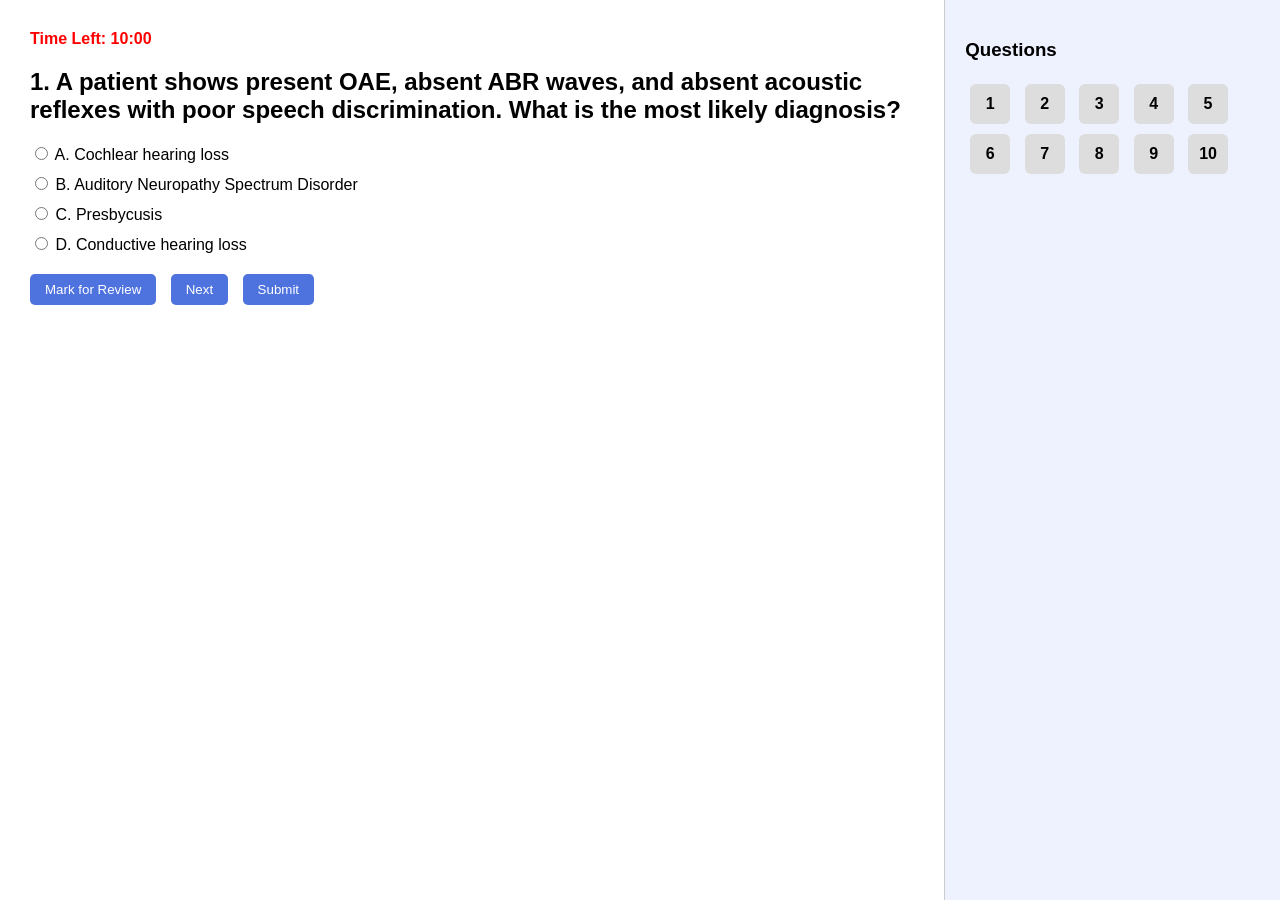
<file: Quiz-4.html>
<!doctype html>
<html>
  <head>
    <title>ABR Quiz</title>

    <style>
      body {
        margin: 0;
        font-family: Arial, sans-serif;
        background: #f4f6fb;
      }

      /* MAIN LAYOUT */
      .quiz-wrapper {
        display: flex;
        height: 100vh;
      }

      /* LEFT SIDE */
      .quiz-main {
        width: 75%;
        padding: 30px;
        background: white;
      }

      .quiz-side {
        width: 25%;
        background: #eef2ff;
        padding: 20px;
        border-left: 1px solid #ccc;
      }

      .question-number {
        display: inline-block;
        width: 40px;
        height: 40px;
        line-height: 40px;
        text-align: center;
        margin: 5px;
        border-radius: 6px;
        background: #ddd;
        cursor: pointer;
        font-weight: bold;
      }

      .question-number.attempted {
        background: #28a745;
        color: white;
      }

      .question-number.review {
        background: #ffc107;
      }

      .option {
        margin: 10px 0;
      }

      .controls {
        margin-top: 20px;
      }

      button {
        padding: 8px 15px;
        margin-right: 10px;
        border: none;
        background: #4e73df;
        color: white;
        border-radius: 5px;
        cursor: pointer;
      }

      button:hover {
        background: #2e59d9;
      }

      #timer {
        font-weight: bold;
        color: red;
        margin-bottom: 15px;
      }

      .review-answer {
        margin-top: 10px;
        padding: 10px;
        border-radius: 5px;
      }
      .correct {
        background: #d4edda;
      }
      .wrong {
        background: #f8d7da;
      }
    </style>
  </head>

  <body>
    <div class="quiz-wrapper">
      <div class="quiz-main">
        <div id="timer"></div>
        <h2 id="question"></h2>
        <div id="options"></div>

        <div class="controls">
          <button id="prevBtn" onclick="prevQuestion()">Prev</button>
          <button onclick="markForReview()">Mark for Review</button>
          <button id="nextBtn" onclick="nextQuestion()">Next</button>
          <button onclick="submitQuiz()">Submit</button>
        </div>
      </div>

      <div class="quiz-side">
        <h3>Questions</h3>
        <div id="questionList"></div>
      </div>
    </div>

    <script>
      const quiz = [
        {
          question:
            "1. A patient shows present OAE, absent ABR waves, and absent acoustic reflexes with poor speech discrimination. What is the most likely diagnosis?",
          options: [
            "A. Cochlear hearing loss",
            "B. Auditory Neuropathy Spectrum Disorder",
            "C. Presbycusis",
            "D. Conductive hearing loss",
          ],
          answer: 1,
        },
        {
          question:
            "2. A patient with unilateral SNHL, tinnitus, and imbalance shows prolonged I–V interval and delayed Wave V on ABR. What condition is suspected?",
          options: [
            "A. Noise-induced hearing loss",
            "B. Vestibular schwannoma",
            "C. Presbycusis",
            "D. Otitis media",
          ],
          answer: 1,
        },
        {
          question:
            "3. Which ABR finding is most suggestive of brainstem demyelination?",
          options: [
            "A. Absent Wave I",
            "B. Prolonged III–V interval with poorly defined morphology",
            "C. Normal ABR waveform",
            "D. Reduced Wave I amplitude only",
          ],
          answer: 1,
        },
        {
          question:
            "4. A 2-year-old child shows no identifiable ABR waves even at high intensity, absent OAEs, and severe SNHL. The most likely diagnosis is:",
          options: [
            "A. CAPD",
            "B. ANSD",
            "C. Congenital severe-profound SNHL",
            "D. Otitis media",
          ],
          answer: 2,
        },
        {
          question:
            "5. Which audiological finding is most consistent with presbycusis?",
          options: [
            "A. Low-frequency hearing loss",
            "B. High-frequency sloping SNHL with slightly delayed ABR latencies",
            "C. Normal audiogram with abnormal ABR",
            "D. Conductive hearing loss",
          ],
          answer: 1,
        },
        {
          question:
            "6. A factory worker shows a 4 kHz notch on audiogram, reduced OAE at 4 kHz, and normal ABR latencies. What is the likely diagnosis?",
          options: [
            "A. Retrocochlear pathology",
            "B. Noise-induced hearing loss",
            "C. CAPD",
            "D. ANSD",
          ],
          answer: 1,
        },
        {
          question:
            "7. A child with normal audiogram, normal OAE, and normal ABR latencies but poor academic performance is most likely to have:",
          options: [
            "A. Conductive hearing loss",
            "B. Central auditory processing disorder",
            "C. Vestibular schwannoma",
            "D. Ototoxicity",
          ],
          answer: 1,
        },
        {
          question: "8. Which ABR pattern suggests conductive hearing loss?",
          options: [
            "A. Delayed absolute latencies with normal interpeak intervals",
            "B. Absent Wave I",
            "C. Prolonged I–V interval",
            "D. Reduced Wave I amplitude",
          ],
          answer: 0,
        },
        {
          question:
            "9. A patient shows normal audiogram, present OAEs, reduced Wave I amplitude, and difficulty hearing in noise. What condition does this suggest?",
          options: [
            "A. Presbycusis",
            "B. Cochlear synaptopathy (Hidden hearing loss)",
            "C. ANSD",
            "D. Otosclerosis",
          ],
          answer: 1,
        },
        {
          question:
            "10. In a brainstem lesion, which ABR pattern is most typical?",
          options: [
            "A. Wave I absent",
            "B. Waves III and V absent with Wave I present",
            "C. Normal interpeak latency",
            "D. Reduced amplitude only",
          ],
          answer: 1,
        },
      ];

      let currentQuestion = 0;
      let userAnswers = new Array(quiz.length).fill(null);
      let reviewMarked = new Array(quiz.length).fill(false);
      let timeLeft = 600; // 10 minutes
      let timer;

      /* TIMER */
      function startTimer() {
        timer = setInterval(() => {
          let minutes = Math.floor(timeLeft / 60);
          let seconds = timeLeft % 60;
          document.getElementById("timer").innerText =
            "Time Left: " + minutes + ":" + (seconds < 10 ? "0" : "") + seconds;

          timeLeft--;

          if (timeLeft < 0) {
            clearInterval(timer);
            submitQuiz(true); // auto submit
          }
        }, 1000);
      }

      /* LOAD QUESTION */
      function loadQuestion(index) {
        currentQuestion = index;

        document.getElementById("question").innerText = quiz[index].question;

        const optionsDiv = document.getElementById("options");
        optionsDiv.innerHTML = "";

        quiz[index].options.forEach((option, i) => {
          optionsDiv.innerHTML += `
      <div class="option">
        <input type="radio" name="option" value="${i}"
        ${userAnswers[index] === i ? "checked" : ""}>
        ${option}
      </div>
    `;
        });

        // ✅ Hide / Show Prev & Next Buttons
        const prevBtn = document.getElementById("prevBtn");
        const nextBtn = document.getElementById("nextBtn");

        if (currentQuestion === 0) {
          prevBtn.style.display = "none";
        } else {
          prevBtn.style.display = "inline-block";
        }

        if (currentQuestion === quiz.length - 1) {
          nextBtn.style.display = "none";
        } else {
          nextBtn.style.display = "inline-block";
        }

        updateQuestionStatus();
      }

      /* SAVE ANSWER */
      function saveAnswer() {
        const selected = document.querySelector('input[name="option"]:checked');
        if (selected) {
          userAnswers[currentQuestion] = parseInt(selected.value);
        }
      }

      /* NAVIGATION */
      function nextQuestion() {
        saveAnswer();
        if (currentQuestion < quiz.length - 1)
          loadQuestion(currentQuestion + 1);
      }

      function prevQuestion() {
        saveAnswer();
        if (currentQuestion > 0) loadQuestion(currentQuestion - 1);
      }

      function markForReview() {
        reviewMarked[currentQuestion] = true;
        updateQuestionStatus();
      }

      /* QUESTION PANEL */
      function createQuestionPanel() {
        const panel = document.getElementById("questionList");
        panel.innerHTML = "";

        for (let i = 0; i < quiz.length; i++) {
          panel.innerHTML += `
      <div class="question-number" onclick="jumpTo(${i})" id="q${i}">
        ${i + 1}
      </div>
    `;
        }
      }

      function jumpTo(index) {
        saveAnswer();
        loadQuestion(index);
      }

      function updateQuestionStatus() {
        for (let i = 0; i < quiz.length; i++) {
          let btn = document.getElementById("q" + i);
          btn.classList.remove("attempted", "review");

          if (userAnswers[i] !== null) {
            btn.classList.add("attempted");
          }

          if (reviewMarked[i]) {
            btn.classList.remove("attempted");
            btn.classList.add("review");
          }
        }
      }

      /* SUBMIT */
      function submitQuiz(auto = false) {
        saveAnswer();

        // ✅ Show warning only if manually submitting and time remains
        if (!auto && timeLeft > 0) {
          const confirmSubmit = confirm(
            "Time is still remaining. Do you want to submit the quiz?",
          );
          if (!confirmSubmit) return;
        }

        clearInterval(timer);

        let score = 0;
        let resultHTML = "<h2>Quiz Completed</h2>";

        for (let i = 0; i < quiz.length; i++) {
          let correctAnswer = quiz[i].answer;
          let userAnswer = userAnswers[i];

          if (userAnswer === correctAnswer) score++;

          resultHTML += `
      <div class="review-answer ${
        userAnswer === correctAnswer ? "correct" : "wrong"
      }">
        <strong>Q${i + 1}:</strong> ${quiz[i].question}<br>
        <strong>Your Answer:</strong> ${
          userAnswer !== null ? quiz[i].options[userAnswer] : "Not Attempted"
        }<br>
        <strong>Correct Answer:</strong> ${quiz[i].options[correctAnswer]}
      </div>
      <hr>
    `;
        }

        resultHTML =
          `<h2>Your Score: ${score} / ${quiz.length}</h2>` +
          resultHTML +
          `
    <br>
    <button onclick="goHome()" style="
        padding:10px 20px;
        background:#4e73df;
        color:white;
        border:none;
        border-radius:6px;
        cursor:pointer;">
        Go Back to Home
    </button>
  `;

        document.body.innerHTML = resultHTML;
      }

      function goHome() {
        window.location.href = "index.html"; // change if your home file name is different
      }

      /* INIT */
      createQuestionPanel();
      loadQuestion(0);
      startTimer();
    </script>
  </body>
</html>
</file>
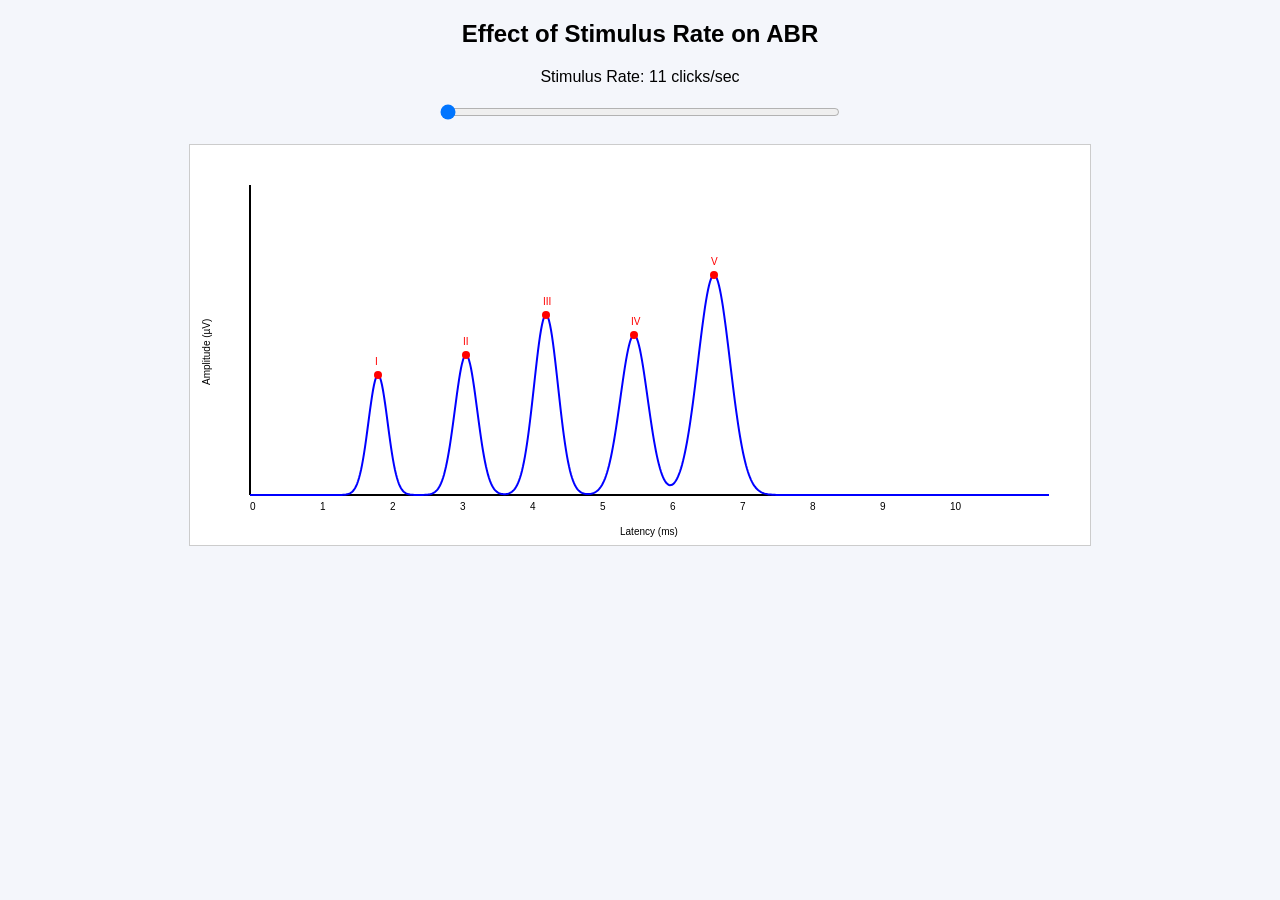
<file: Rate.html>
<!DOCTYPE html>
<html>
<head>
<meta charset="UTF-8">
<title>ABR Stimulus Rate Effect</title>
<style>
body{
font-family: Arial;
text-align:center;
background:#f4f6fb;
}
canvas{
background:white;
border:1px solid #ccc;
margin-top:20px;
}
.slider{
width:400px;
}
</style>
</head>
<body>

<h2>Effect of Stimulus Rate on ABR</h2>
<p>Stimulus Rate: <span id="rateVal">11</span> clicks/sec</p>
<input type="range" min="11" max="90" value="11" class="slider" id="rateSlider">

<br>
<canvas id="abrCanvas" width="900" height="400"></canvas>

<script>

const canvas = document.getElementById("abrCanvas");
const ctx = canvas.getContext("2d");

const slider = document.getElementById("rateSlider");
const rateVal = document.getElementById("rateVal");

slider.oninput = function(){
rateVal.innerText = this.value;
drawABR(this.value);
}

function drawAxes(){
ctx.strokeStyle="black";
ctx.lineWidth=2;

ctx.beginPath();
ctx.moveTo(60,350);
ctx.lineTo(850,350);
ctx.stroke();

ctx.beginPath();
ctx.moveTo(60,350);
ctx.lineTo(60,40);
ctx.stroke();

ctx.fillText("Latency (ms)",430,390);

ctx.save();
ctx.rotate(-Math.PI/2);
ctx.fillText("Amplitude (µV)",-240,20);
ctx.restore();

for(let i=0;i<=10;i++){
let x = 60 + i*70;
ctx.fillText(i,x,365);
}
}

function gaussian(x,mu,amp,width){
return amp*Math.exp(-(Math.pow((x-mu),2))/(2*width*width));
}

function drawABR(rate){

ctx.clearRect(0,0,canvas.width,canvas.height);
drawAxes();

// Rate effects
let latencyShift = (rate-11)/50;      // latency increases with rate
let ampScale = 1 - (rate-11)/100;     // amplitude decreases
let widthBroadening = (rate-11)/200;  // morphology poorer (broader peaks)

ctx.beginPath();
ctx.strokeStyle="blue";
ctx.lineWidth=2;

for(let x=0;x<800;x++){

let t = x/80;

let y =
gaussian(t,1.6+latencyShift,0.6*ampScale,0.12+widthBroadening)+
gaussian(t,2.7+latencyShift,0.7*ampScale,0.14+widthBroadening)+
gaussian(t,3.7+latencyShift,0.9*ampScale,0.15+widthBroadening)+
gaussian(t,4.8+latencyShift,0.8*ampScale,0.17+widthBroadening)+
gaussian(t,5.8+latencyShift,1.1*ampScale,0.2+widthBroadening);

let plotX = 60 + x;
let plotY = 350 - y*200;

if(x===0) ctx.moveTo(plotX,plotY);
else ctx.lineTo(plotX,plotY);
}

ctx.stroke();

// Mark Peaks
markPeak(1.6+latencyShift,"I",0.6*ampScale);
markPeak(2.7+latencyShift,"II",0.7*ampScale);
markPeak(3.7+latencyShift,"III",0.9*ampScale);
markPeak(4.8+latencyShift,"IV",0.8*ampScale);
markPeak(5.8+latencyShift,"V",1.1*ampScale);

}

function markPeak(lat,label,amp){

let x = 60 + lat*80;
let y = 350 - amp*200;

ctx.fillStyle="red";
ctx.beginPath();
ctx.arc(x,y,4,0,Math.PI*2);
ctx.fill();

ctx.fillText(label,x-3,y-10);
}

// Initial draw
drawABR(11);

</script>

</body>
</html>
</file>
<file: index.css>
@import url("https://fonts.googleapis.com/css2?family=Outfit:wght@400;600;700&display=swap");

* {
  margin: 0;
  padding: 0;
  box-sizing: border-box;
}

body {
  font-family: "Outfit", sans-serif;
  background: linear-gradient(135deg, #f5efe6, #e3f2fd);
  color: #2c3e50;
}

.wrapper {
  max-width: 1100px;
  margin: auto;
  padding: 50px 20px;
}

/* HERO SECTION */

.hero {
  text-align: center;
  margin-bottom: 50px;
}

.hero h1 {
  font-size: 48px;
  font-weight: 700;
  letter-spacing: -1px;
  color: #1f3a5f; /* deep navy */
}

.subtitle {
  margin-top: 12px;
  font-size: 16px;
  color: #5f6f81;
}

.acknoledgment{
  margin-top: 12px;
  color: #5f6f81;
}

/* GRID LAYOUT */

.content-grid {
  display: grid;
  grid-template-columns: repeat(3, 1fr);
  gap: 30px;
}

.full-width {
  grid-column: 1 / -1;
}

/* CARD DESIGN */

/* CARD DESIGN WITH GRADIENT */

.card {
  background: linear-gradient(145deg, #ffffff 0%, #eaf4ff 50%, #fdf6ec 100%);
  border-radius: 18px;
  padding: 25px;
  box-shadow: 0 8px 25px rgba(0, 0, 0, 0.06);
  transition: all 0.3s ease;
}

.card:hover {
  transform: translateY(-6px);
  box-shadow: 0 12px 30px rgba(0, 0, 0, 0.08);
}

.card:hover {
  transform: translateY(-6px);
  box-shadow: 0 12px 30px rgba(0, 0, 0, 0.08);
}

.card h2 {
  margin-bottom: 15px;
  font-size: 20px;
  font-weight: 600;
  color: #2b6cb0; /* soft blue */
}

/* INFO BOX */

.info-box {
  display: flex;
  justify-content: space-around;
  text-align: center;
}

.info-title {
  display: block;
  font-size: 14px;
  color: #6c7a89;
}

.info-value {
  font-size: 24px;
  font-weight: 700;
  margin-top: 6px;
  color: #1f3a5f;
}

/* DROPDOWN */

select {
  width: 100%;
  padding: 12px;
  border-radius: 10px;
  border: 1px solid #cbd5e1;
  outline: none;
  font-size: 14px;
  font-weight: 500;
  background-color: #e3f2fd; /* light blue */
  color: #1f3a5f; /* dark readable text */
  cursor: pointer;
  transition: 0.3s ease;
}

select:hover {
  background-color: #d0e8f8;
}

select option {
  background-color: #ffffff;
  color: #1f3a5f;
}

/* FOOTER */

footer {
  text-align: center;
  margin-top: 60px;
  font-size: 13px;
  color: #6c7a89;
}
</file>
